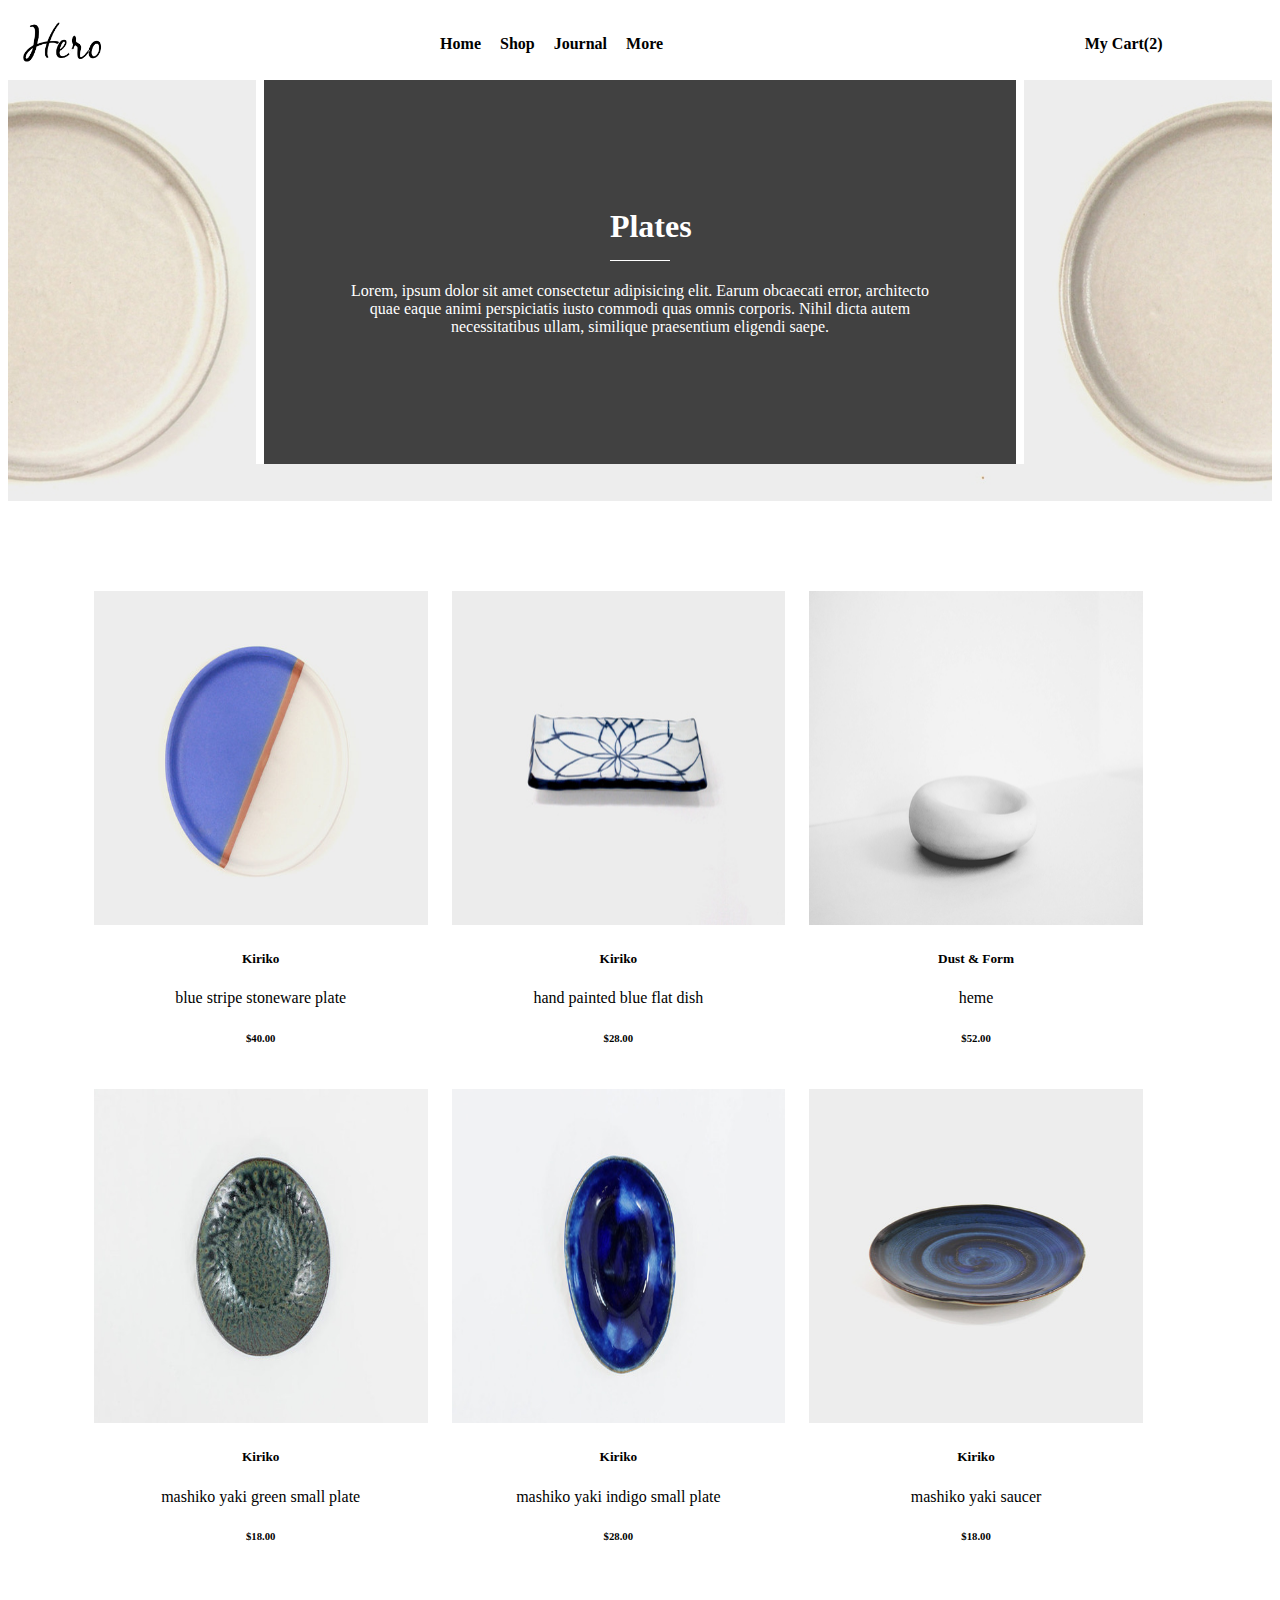
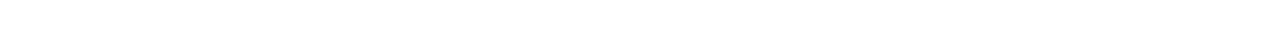
<file: store_css/index.html>
<!DOCTYPE html>
<html lang="en">

<head>
    <meta charset="UTF-8">
    <meta name="viewport" content="width=device-width, initial-scale=1.0">
    <title>Store CSS</title>
    <link rel="stylesheet" href="style.css">
</head>

<body class="body">
    <header class="header">
        <div class="logo">
            <img src="medias/logo.png" alt="Logo Hero">
        </div>
        <div class="nav">
        <nav class="topNav" id="myNav">
            <a href="#">Home</a>
            <a href="#">Shop</a>
            <a href="#">Journal</a>
            <a href="#">More</a>
            <a href="javascript:void(0)" class="burger_nav" onclick="myFonction()">
                <i class="fa fa-bars"></i>
            </a>
        </nav>
        </div>
        <div class="myCart">
            <a href="#">My Cart(2)</a>
        </div>
    </header>
    <section class="content_banner">
        <div class="banner">
            <img src="medias/plates-header.jpg" alt="">
        </div>
        <div class="desc_banner">
            <div class="content_text">
            <h1>Plates</h1>
            <p>Lorem, ipsum dolor sit amet consectetur adipisicing elit. Earum obcaecati error, architecto quae eaque
                animi perspiciatis iusto commodi quas omnis corporis. Nihil dicta autem necessitatibus ullam, similique
                praesentium eligendi saepe.</p>
            </div>
        </div>
    </section>
    <section class="gallery">
        <div class="item">
            <div class="img_content">
                <img src="medias/blue-stripe-stoneware-plate.jpg" alt="blue stripe stoneware plate">
            </div>
            <div class="item_desc">
                <h5>Kiriko</h5>
                <p>blue stripe stoneware plate</p>
                <h6>$40.00</h6>
            </div>
        </div>
        <div class="item">
            <div class="img_content">
                <img src="medias/hand-painted-blue-flat-dish.jpg" alt="hand painted blue flat dish">
            </div>
            <div class="item_desc">
                <h5>Kiriko</h5>
                <p>hand painted blue flat dish</p>
                <h6>$28.00</h6>
            </div>
        </div>
        <div class="item">
            <div class="img_content">
                <img src="medias/heme.jpg" alt="heme">
            </div>
            <div class="item_desc">
                <h5>Dust & Form</h5>
                <p>heme</p>
                <h6>$52.00</h6>
            </div>
        </div>
        <div class="item">
            <div class="img_content">
                <img src="medias/mashiko-yaki-green-small-plate.jpg" alt="mashiko yaki green small plate">
            </div>
            <div class="item_desc">
                <h5>Kiriko</h5>
                <p>mashiko yaki green small plate</p>
                <h6>$18.00</h6>
            </div>
        </div>
        <div class="item">
            <div class="img_content">
                <img src="medias/mashiko-yaki-indigo-small-plate.jpg" alt="mashiko yaki indigo small plate">
            </div>
            <div class="item_desc">
                <h5>Kiriko</h5>
                <p>mashiko yaki indigo small plate</p>
                <h6>$28.00</h6>
            </div>
        </div>
        <div class="item">
            <div class="img_content">
                <img src="medias/mashiko-yaki-saucer.jpg" alt="mashiko yaki saucer">
            </div>
            <div class="item_desc">
                <h5>Kiriko</h5>
                <p>mashiko yaki saucer</p>
                <h6>$18.00</h6>
            </div>
        </div>
    </section>

    <script>
        function myFunction() {
          var x = document.getElementById("myNav");
          if (x.className === "nav") {
            x.className += " responsive";
          } else {
            x.className = "nav";
          }
        }
    </script>

</body>

</html>
</file>
<file: store_css/style.css>
.body {
    box-sizing: border-box;
}

.header {
    display: flex;
    align-items: center;
}

.header a {
    text-decoration: none;
    color: black;
    font-family: "Verdana";
    font-weight: bold;
    text-transform: capitalize;
    margin-left: 15px;
}

.logo {
    width: 33%;
}

.nav {
    width: 33%;
    margin-right: 18%;
}

.myCart {
    width: 15%;
}

.burger_nav {
    display: none;
}

.banner {
    z-index: -1;
}

.banner img {
    width: 100%;
}

.desc_banner {
    background-color: rgb(65, 65, 65);
    position: absolute;
    top: 80px;
    left: 20%;
    right: 20%;
    border-left: 8px solid white;
    border-right: 8px solid white;
    text-align: center;
    color: white;
    height: auto;
}

.content_text {
    margin-top: 17%;
    margin-bottom: 17%;
    margin-left: 10%;
    width: 80%;
}

.content_text h1 {
    margin-left: 45%;
    width: 10%;
    padding-bottom: 15px;
    border-bottom: 1px solid white;
}

.gallery {
    margin: 6%;
    width: 88%;
}

.item {
    margin: 10px;
    display: inline-block;
    width: 30%;
    text-align: center;
}

.img_content img {
    width: 100%;
    height: 334px;
}

.item_desc {
    height: auto;
}

@media screen and (max-width: 425px) {
    .topNav a:not(:first-child) {
        display: none;
    }

    .topNav a.burger_nav {
        float: right;
        display: block;
    }

    

    .item {
        width: 40%;
        margin: 4%;
    }

    .img_content img {
        height: 125px;
    }
}

@media screen and (max-width: 425px) {
    .topNav.responsive {
        position: relative;
    }

    .topNav.responsive .burger_nav {
        position: absolute;
        right: 0;
        top: 0;
    }

    .topNav.responsive a {
        float: none;
        display: block;
        text-align: left;
    }
}
</file>
